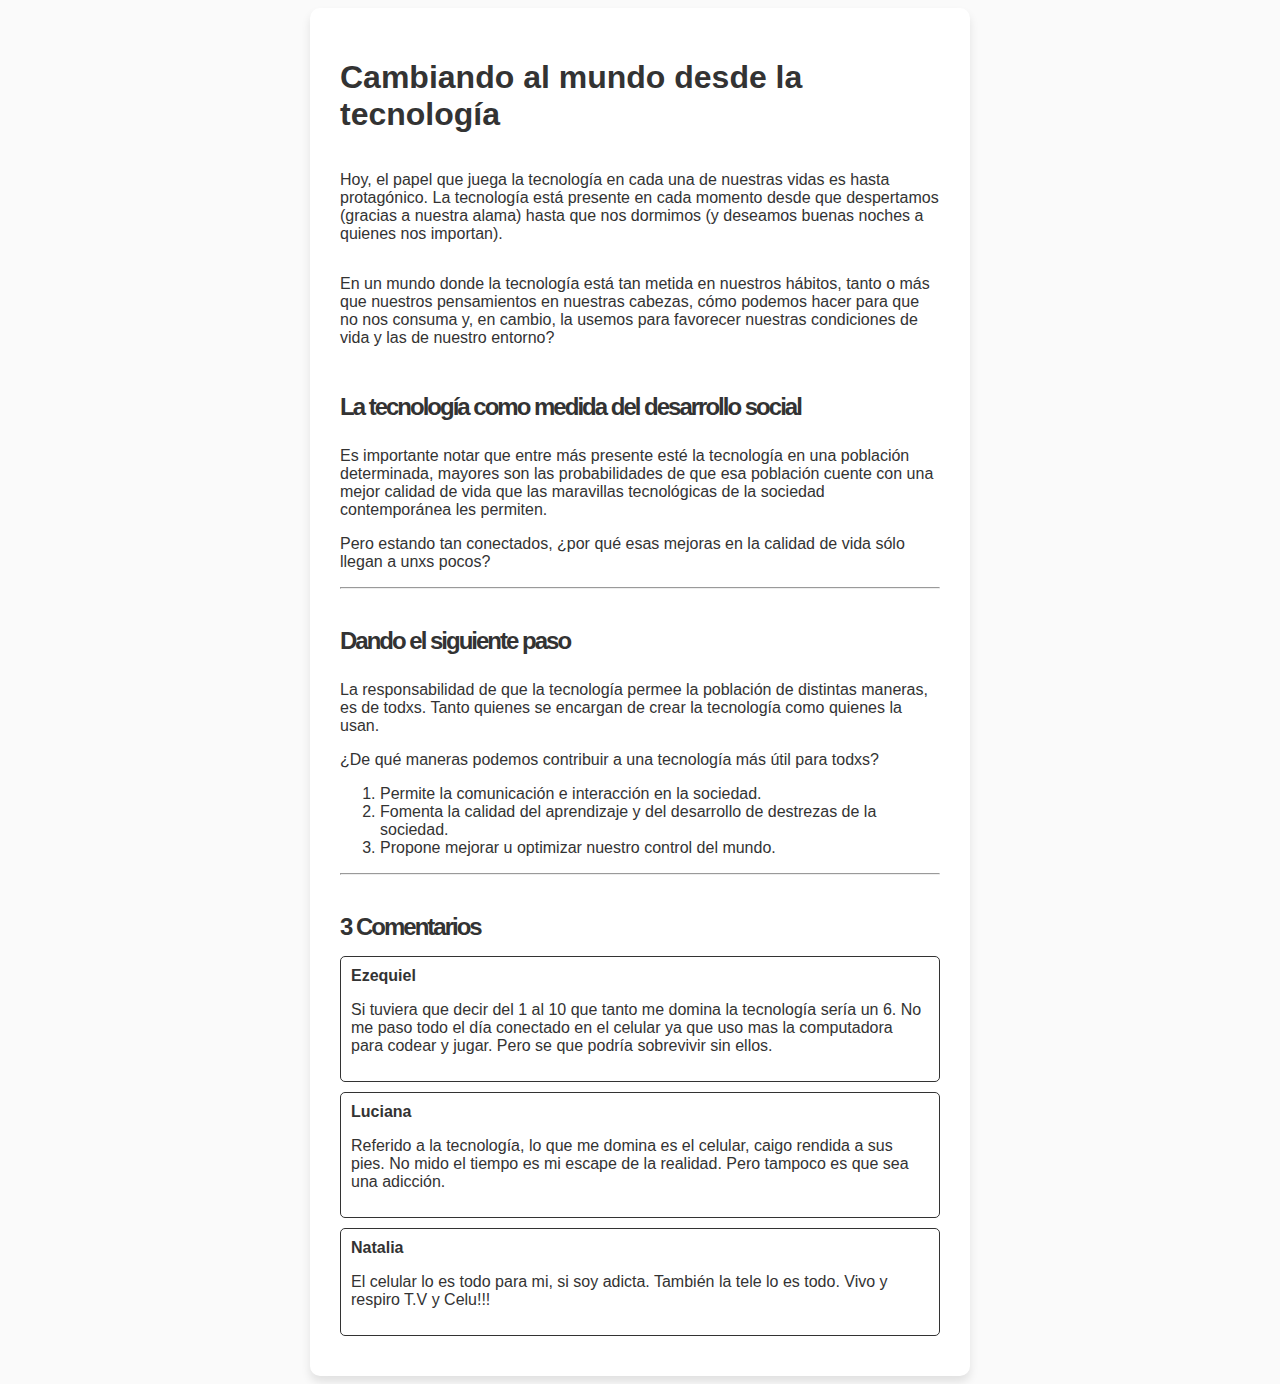
<file: 03 Sentando las bases/01 querySelector/index.html>
<!DOCTYPE html>
<html>
  <head>
    <title>Cambiando al mundo desde la tecnología | Hack The Gap</title>
    <link rel="stylesheet" href="styles/main.css">
    
  </head>
  <body>
    <main>
      <h1 class="title">Cambiando al mundo desde la tecnología</h1>
      <p class="paragraph">
        Hoy, el papel que juega la tecnología en cada una de nuestras vidas es hasta protagónico. La tecnología está presente en cada momento desde que despertamos (gracias a nuestra alama) hasta que nos dormimos (y deseamos buenas noches a quienes nos importan).
      </p>
      <p class="paragraph">
        En un mundo donde la tecnología está tan metida en nuestros hábitos, tanto o más que nuestros pensamientos en nuestras cabezas, cómo podemos hacer para que no nos consuma y, en cambio, la usemos para favorecer nuestras condiciones de vida y las de nuestro entorno?
      </p>
      <section>
        <h2 class="heading">La tecnología como medida del desarrollo social</h2>
        <p class="paragraph">Es importante notar que entre más presente esté la tecnología en una población determinada, mayores son las probabilidades de que esa población cuente con una mejor calidad de vida que las maravillas tecnológicas de la sociedad contemporánea les permiten.</p>
        <p class="paragraph">Pero estando tan conectados, ¿por qué esas mejoras en la calidad de vida sólo llegan a unxs pocos?</p>
        <hr />
      </section>
      <section>
        <h2 class="heading">Dando el siguiente paso</h2>
        <p class="paragraph">La responsabilidad de que la tecnología permee la población de distintas maneras, es de todxs. Tanto quienes se encargan de crear la tecnología como quienes la usan.</p>
        <p class="paragraph">¿De qué maneras podemos contribuir a una tecnología más útil para todxs?</p>
        <ol>
          <li>Permite la comunicación e interacción en la sociedad.</li>
          <li>Fomenta la calidad del aprendizaje y del desarrollo de destrezas de la sociedad.</li>
          <li>Propone mejorar u optimizar nuestro control del mundo.</li>
        </ol>
        <hr />
      </section>
      <section>
        
        <div class="comments">
          <h2 class="heading">3 Comentarios</h2>
          <div class="comment">
           
            <span class="comment--author">Ezequiel</span>
            <p class="comment--text">
              Si tuviera que decir  del 1 al 10 que tanto me domina la tecnología sería un 6. No me paso todo el día conectado en el celular ya que uso mas la computadora para codear y jugar. Pero se que podría sobrevivir sin ellos.
            </p>
          </div>
          <div class="comment">
            <span class="comment--author">Luciana</span>
            <p class="comment--text">
              Referido a la tecnología, lo que me domina es el celular, caigo rendida a sus pies. No mido el tiempo es mi escape de la realidad. Pero tampoco es que sea una adicción.
            </p>
          </div>
          <div class="comment">
            <span class="comment--author">Natalia</span>
            <p class="comment--text">
              El celular lo es todo para mi, si soy adicta. También la tele lo es todo. Vivo y respiro T.V y Celu!!!
            </p>
          </div>
        </div>
      </section>
    </main>
    <script src="scripts/main.js"></script>
  </body>
</html>
</file>
<file: 03 Sentando las bases/01 querySelector/styles/main.css>
:root {
  --article-bg-color: #FFFFFF;
  --article-shadow-color: rgba(0, 0, 0, .1);
  --bg-color: #FAFAFA;
  --comment-bg-color: #FFF;
  --font-color: #333;
}

body {
  align-items: center;
  background-color: var(--bg-color);
  color: var(--font-color);
  display: flex;
  flex-direction: column;
  font-family: Arial, Helvetica, sans-serif;
}

main {
  background-color: var(--article-bg-color);
  border-radius: 10px;
  box-shadow: 0 6px 10px rgba(0, 0, 0, .1);
  display: flex;
  flex-direction: column;
  max-width: 600px;
  padding: 30px;
}

.heading {
  background-color: var(--article-bg-color);
  letter-spacing: -2px;
  margin-bottom: 5px;
  padding: 10px 0;
  position: sticky;
  top: 0;
}

.comment {
  border: 1px solid var(--font-color);
  border-radius: 5px;
  padding: 10px;
  margin-bottom: 10px;
  transition: transform 0.2s ease-in-out;
}

.comment:hover {
  transform: translateX(5px);
}

.comment--author {
  font-weight: bold;
}

@media (prefers-color-scheme: dark) {
  :root {
    --article-bg-color: #333;
    --article-shadow-color: rgba(0, 0, 0, .3);
    --bg-color: #222;
    --font-color: #AAA;
  }
}

#cursor{
  position: absolute;
  width: 20px;
  height: 20px;
  border: 2px solid purple;
  box-sizing: border-box;
  transition: 0.5s;
  transform: translate(-50%,-50%);

}
</file>
